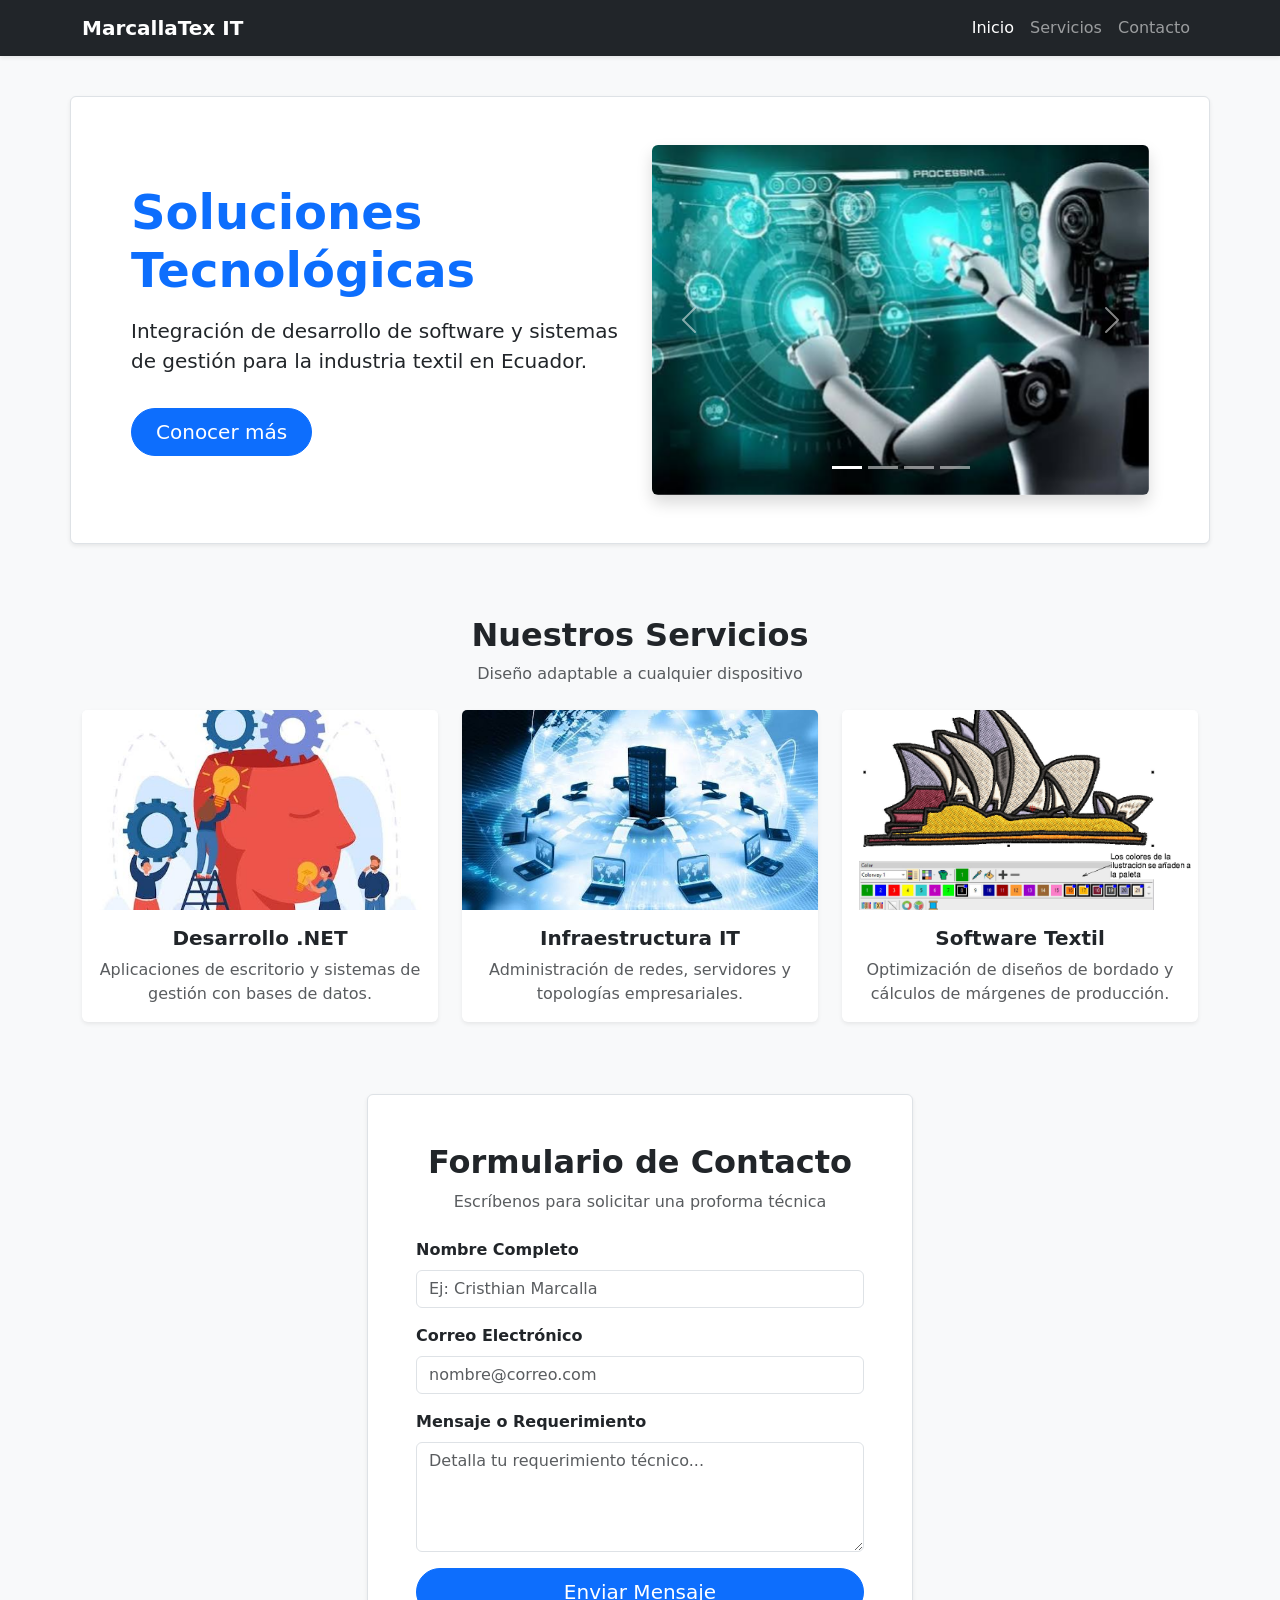
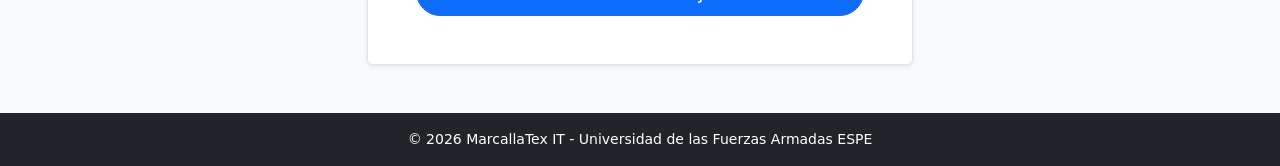
<file: index.html>
<!DOCTYPE html>
<html lang="es">
<head>
    <meta charset="UTF-8">
    <meta name="viewport" content="width=device-width, initial-scale=1.0">
    <title>-MarcallaTex & Soluciones IT</title>
    
    <link rel="stylesheet" href="css/bootstrap.min.css">
    <link rel="stylesheet" href="css/estilo.css">
</head>
<body class="bg-light d-flex flex-column min-vh-100">

    <nav class="navbar navbar-expand-lg navbar-dark bg-dark shadow-sm fixed-top">
        <div class="container">
            <a class="navbar-brand fw-bold" href="#inicio">MarcallaTex IT</a>
            <button class="navbar-toggler" type="button" data-bs-toggle="collapse" data-bs-target="#menuPrincipal">
                <span class="navbar-toggler-icon"></span>
            </button>
            <div class="collapse navbar-collapse" id="menuPrincipal">
                <ul class="navbar-nav ms-auto">
                    <li class="nav-item"><a class="nav-link active" href="#inicio">Inicio</a></li>
                    <li class="nav-item"><a class="nav-link" href="#servicios">Servicios</a></li>
                    <li class="nav-item"><a class="nav-link" href="#contacto">Contacto</a></li>
                </ul>
            </div>
        </div>
    </nav>


    <header id="inicio" class="container mt-5 pt-5">
        <div class="row align-items-center bg-white p-4 p-md-5 rounded shadow-sm border">
            <div class="col-md-6 text-center text-md-start mb-4 mb-md-0">
                <h1 class="display-5 fw-bold text-primary">Soluciones Tecnológicas</h1>
                <p class="lead mt-3">Integración de desarrollo de software y sistemas de gestión para la industria textil en Ecuador.</p>
                <a href="#servicios" class="btn btn-primary btn-lg mt-3 px-4 rounded-pill">Conocer más</a>
            </div>
            
            <div class="col-md-6">
                <div id="carruselPrincipal" class="carousel slide carousel-fade shadow rounded overflow-hidden" data-bs-ride="carousel">
                    <div class="carousel-indicators">
                        <button type="button" data-bs-target="#carruselPrincipal" data-bs-slide-to="0" class="active"></button>
                        <button type="button" data-bs-target="#carruselPrincipal" data-bs-slide-to="1"></button>
                        <button type="button" data-bs-target="#carruselPrincipal" data-bs-slide-to="2"></button>
                        <button type="button" data-bs-target="#carruselPrincipal" data-bs-slide-to="3"></button>
                    </div>
                    
                    <div class="carousel-inner">
                        <div class="carousel-item active" data-bs-interval="3000">
                            <img src="img/tecnologia.png" class="d-block w-100 img-carrusel" alt="Tecnología">
                        </div>
                        <div class="carousel-item" data-bs-interval="3000">
                            <img src="img/eldesarrollo.png" class="d-block w-100 img-carrusel" alt="Desarrollo">
                        </div>
                        <div class="carousel-item" data-bs-interval="3000">
                            <img src="img/redes.png" class="d-block w-100 img-carrusel" alt="Redes">
                        </div>
                        <div class="carousel-item" data-bs-interval="3000">
                            <img src="img/textil.png" class="d-block w-100 img-carrusel" alt="Textil">
                        </div>
                    </div>
                    
                    <button class="carousel-control-prev" type="button" data-bs-target="#carruselPrincipal" data-bs-slide="prev">
                        <span class="carousel-control-prev-icon" aria-hidden="true"></span>
                        <span class="visually-hidden">Anterior</span>
                    </button>
                    <button class="carousel-control-next" type="button" data-bs-target="#carruselPrincipal" data-bs-slide="next">
                        <span class="carousel-control-next-icon" aria-hidden="true"></span>
                        <span class="visually-hidden">Siguiente</span>
                    </button>
                </div>
            </div>
        </div>
    </header>


    <section id="servicios" class="container mt-5 pt-4">
        <div class="text-center mb-4">
            <h2 class="fw-bold">Nuestros Servicios</h2>
            <p class="text-muted">Diseño adaptable a cualquier dispositivo</p>
        </div>
        
        <div class="row g-4">
            <div class="col-12 col-md-4">
                <div class="card h-100 shadow-sm border-0 tarjeta-hover">
                    <img src="img/eldesarrollo.png" class="card-img-top img-tarjeta" alt="Desarrollo .NET">
                    <div class="card-body text-center">
                        <h5 class="card-title fw-bold">Desarrollo .NET</h5>
                        <p class="card-text text-muted">Aplicaciones de escritorio y sistemas de gestión con bases de datos.</p>
                    </div>
                </div>
            </div>
            <div class="col-12 col-md-4">
                <div class="card h-100 shadow-sm border-0 tarjeta-hover">
                    <img src="img/redes.png" class="card-img-top img-tarjeta" alt="Infraestructura IT">
                    <div class="card-body text-center">
                        <h5 class="card-title fw-bold">Infraestructura IT</h5>
                        <p class="card-text text-muted">Administración de redes, servidores y topologías empresariales.</p>
                    </div>
                </div>
            </div>
            <div class="col-12 col-md-4">
                <div class="card h-100 shadow-sm border-0 tarjeta-hover">
                    <img src="img/textil.png" class="card-img-top img-tarjeta" alt="Software Textil">
                    <div class="card-body text-center">
                        <h5 class="card-title fw-bold">Software Textil</h5>
                        <p class="card-text text-muted">Optimización de diseños de bordado y cálculos de márgenes de producción.</p>
                    </div>
                </div>
            </div>
        </div>
    </section>


    <section id="contacto" class="container mt-5 mb-5 pt-4 flex-grow-1">
        <div class="row justify-content-center">
            <div class="col-12 col-md-8 col-lg-6">
                <div class="bg-white p-4 p-md-5 rounded shadow-sm border">
                    <div class="text-center mb-4">
                        <h2 class="fw-bold">Formulario de Contacto</h2>
                        <p class="text-muted">Escríbenos para solicitar una proforma técnica</p>
                    </div>
                    
                    <form>
                        <div class="mb-3">
                            <label for="nombre" class="form-label fw-semibold">Nombre Completo</label>
                            <input type="text" class="form-control" id="nombre" placeholder="Ej: Cristhian Marcalla" required>
                        </div>
                        
                        <div class="mb-3">
                            <label for="correo" class="form-label fw-semibold">Correo Electrónico</label>
                            <input type="email" class="form-control" id="correo" placeholder="nombre@correo.com" required>
                        </div>
                        
                        <div class="mb-3">
                            <label for="mensaje" class="form-label fw-semibold">Mensaje o Requerimiento</label>
                            <textarea class="form-control" id="mensaje" rows="4" placeholder="Detalla tu requerimiento técnico..." required></textarea>
                        </div>
                        
                        <div class="d-grid gap-2">
                            <button type="submit" class="btn btn-primary btn-lg rounded-pill">Enviar Mensaje</button>
                        </div>
                    </form>
                </div>
            </div>
        </div>
    </section>


    <footer class="bg-dark text-white text-center py-3 mt-auto">
        <div class="container">
            <p class="mb-0 small">© 2026 MarcallaTex IT - Universidad de las Fuerzas Armadas ESPE</p>
        </div>
    </footer>

    <script src="js/bootstrap.bundle.min.js"></script>
</body>
</html>
</file>
<file: css/estilo.css>
/* ------------------------------------------ */
/* CONFIGURACIÓN GENERAL DEL MAQUETADO        */
/* ------------------------------------------ */
html {
    /* Hace que el salto de los enlaces del menú sea animado y suave */
    scroll-behavior: smooth;
}

/* ------------------------------------------ */
/* ANIMACIÓN DE LAS TARJETAS (HOVER)          */
/* ------------------------------------------ */
.tarjeta-hover {
    transition: transform 0.3s ease, box-shadow 0.3s ease;
}
.tarjeta-hover:hover {
    transform: translateY(-8px);
    box-shadow: 0 15px 25px rgba(0,0,0,0.15) !important;
}

/* ------------------------------------------ */
/* CONTROL DE MEDIDAS DE IMÁGENES             */
/* Para que no se deformen los contenedores   */
/* ------------------------------------------ */
.img-carrusel {
    height: 350px; 
    object-fit: cover; 
}

.img-tarjeta {
    height: 200px; 
    object-fit: cover;
}
</file>
